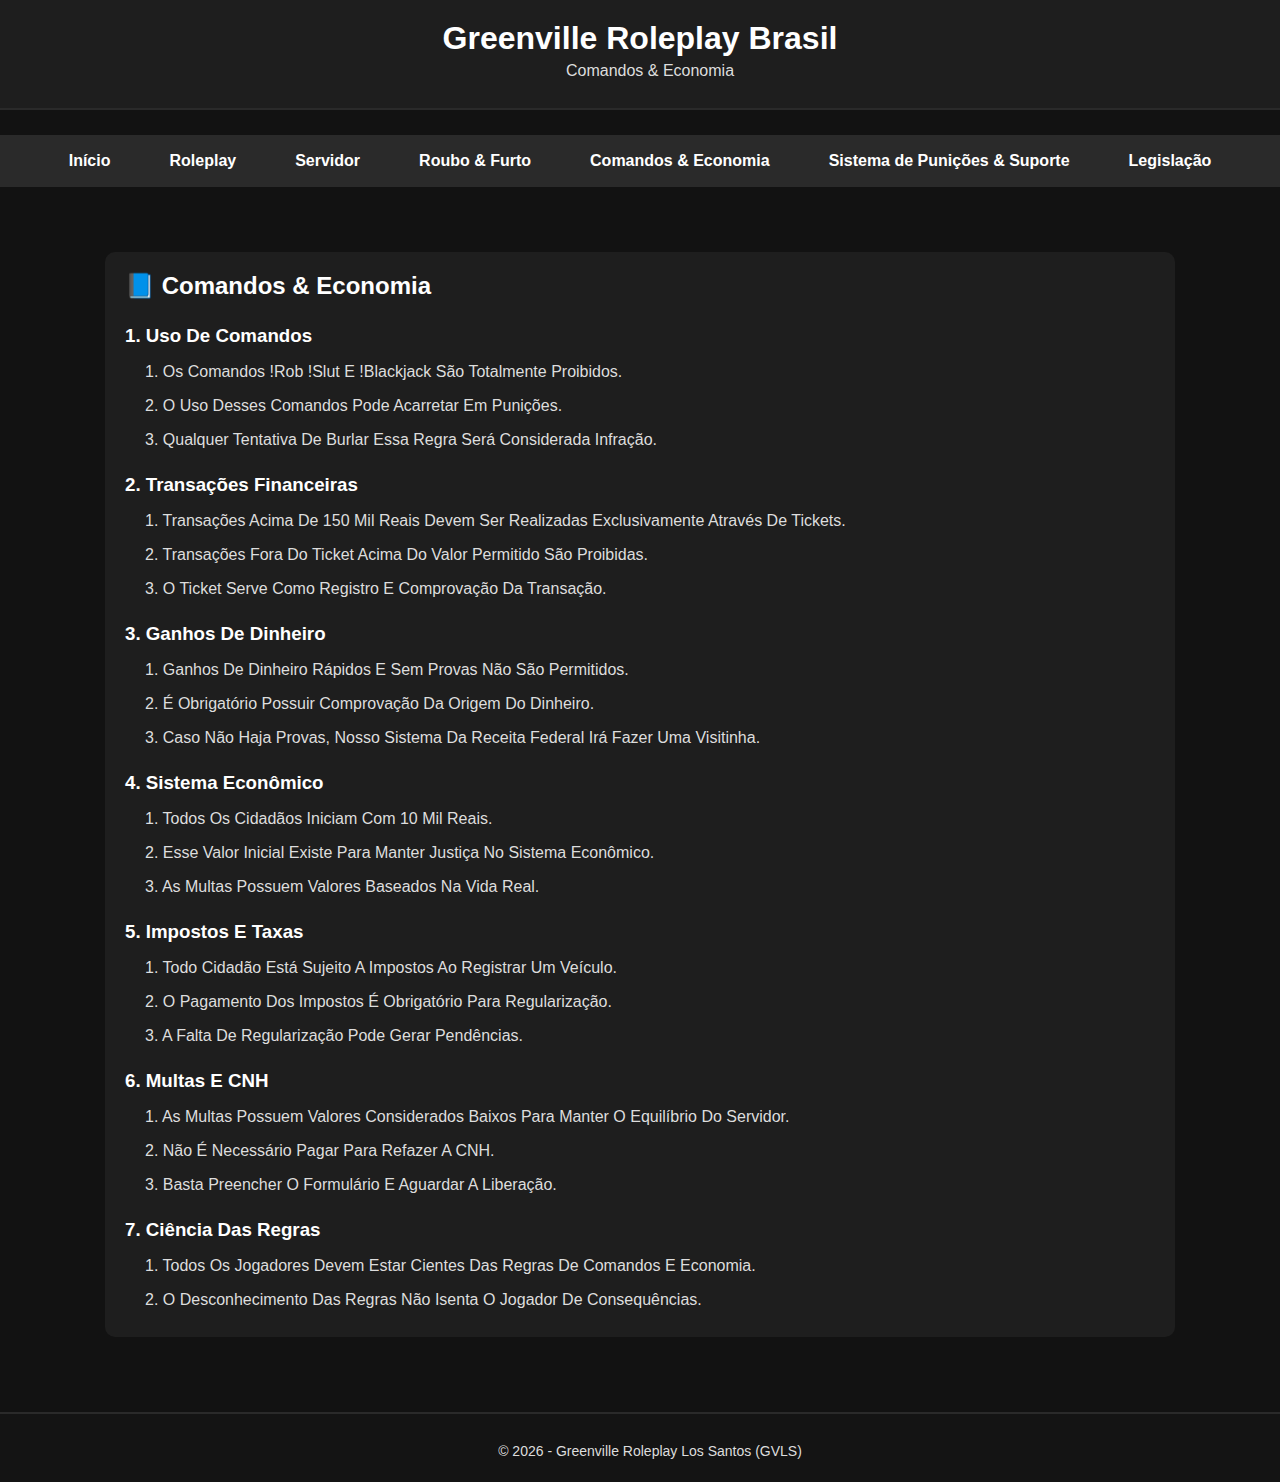
<file: acoes.html>
<!DOCTYPE html>
<html lang="pt-BR">
<head>
    <meta charset="UTF-8">
    <title>GVLS - Comandos & Economia</title>
    <link rel="stylesheet" href="style.css">
    <style>
        /* MENU DE NAVEGAÇÃO */
        nav {
            display: flex;
            gap: 15px;
            justify-content: center;
            margin-bottom: 30px;
        }

        nav a {
            color: #ffffff;
            text-decoration: none;
            font-weight: bold;
            padding: 5px 10px;
            transition: all 0.3s;
        }

        nav a:hover {
            color: #00bfff;
            text-decoration: underline;
        }

        /* CONTEÚDO */
        main {
            max-width: 1100px;
            margin: 30px auto;
            padding: 20px;
        }

        header {
            text-align: center;
            margin-bottom: 25px;
        }

        header h1 {
            font-size: 32px;
            color: #ffffff;
        }

        header p {
            color: #dddddd;
        }

        section h2 {
            margin-bottom: 20px;
            color: #ffffff;
        }

        /* TÍTULOS DAS CATEGORIAS */
        h3 {
            margin-top: 25px;
            margin-bottom: 10px;
            color: #ffffff; /* títulos brancos */
        }

        p {
            margin-left: 20px;
            margin-bottom: 8px;
            color: #dddddd;
        }

        /* RODAPÉ */
        footer {
            text-align: center;
            padding: 15px;
            background-color: #141414;
            color: #888888;
            margin-top: 40px;
        }
    </style>
</head>
<body>

<header>
    <h1>Greenville Roleplay Brasil</h1>
    <p>Comandos & Economia</p>
</header>

<!-- MENU DE NAVEGAÇÃO -->
<nav>
    <a href="index.html">Início</a>
    <a href="roleplay.html">Roleplay</a>
    <a href="discord.html">Servidor</a>
    <a href="transito.html">Roubo & Furto</a>
    <a href="acoes.html">Comandos & Economia</a>
    <a href="furto.html">Sistema de Punições & Suporte</a>
    <a href="brasiltran.html">Legislação</a>
</nav>

<main>
    <section>
        <h2>📘 Comandos & Economia</h2>

        <h3>1. Uso De Comandos</h3>
        <p>1. Os Comandos !Rob !Slut E !Blackjack São Totalmente Proibidos.</p>
        <p>2. O Uso Desses Comandos Pode Acarretar Em Punições.</p>
        <p>3. Qualquer Tentativa De Burlar Essa Regra Será Considerada Infração.</p>

        <h3>2. Transações Financeiras</h3>
        <p>1. Transações Acima De 150 Mil Reais Devem Ser Realizadas Exclusivamente Através De Tickets.</p>
        <p>2. Transações Fora Do Ticket Acima Do Valor Permitido São Proibidas.</p>
        <p>3. O Ticket Serve Como Registro E Comprovação Da Transação.</p>

        <h3>3. Ganhos De Dinheiro</h3>
        <p>1. Ganhos De Dinheiro Rápidos E Sem Provas Não São Permitidos.</p>
        <p>2. É Obrigatório Possuir Comprovação Da Origem Do Dinheiro.</p>
        <p>3. Caso Não Haja Provas, Nosso Sistema Da Receita Federal Irá Fazer Uma Visitinha.</p>

        <h3>4. Sistema Econômico</h3>
        <p>1. Todos Os Cidadãos Iniciam Com 10 Mil Reais.</p>
        <p>2. Esse Valor Inicial Existe Para Manter Justiça No Sistema Econômico.</p>
        <p>3. As Multas Possuem Valores Baseados Na Vida Real.</p>

        <h3>5. Impostos E Taxas</h3>
        <p>1. Todo Cidadão Está Sujeito A Impostos Ao Registrar Um Veículo.</p>
        <p>2. O Pagamento Dos Impostos É Obrigatório Para Regularização.</p>
        <p>3. A Falta De Regularização Pode Gerar Pendências.</p>

        <h3>6. Multas E CNH</h3>
        <p>1. As Multas Possuem Valores Considerados Baixos Para Manter O Equilíbrio Do Servidor.</p>
        <p>2. Não É Necessário Pagar Para Refazer A CNH.</p>
        <p>3. Basta Preencher O Formulário E Aguardar A Liberação.</p>

        <h3>7. Ciência Das Regras</h3>
        <p>1. Todos Os Jogadores Devem Estar Cientes Das Regras De Comandos E Economia.</p>
        <p>2. O Desconhecimento Das Regras Não Isenta O Jogador De Consequências.</p>

    </section>
</main>

<footer>
    <p>© 2026 - Greenville Roleplay Los Santos (GVLS)</p>
</footer>

</body>
</html>
</file>
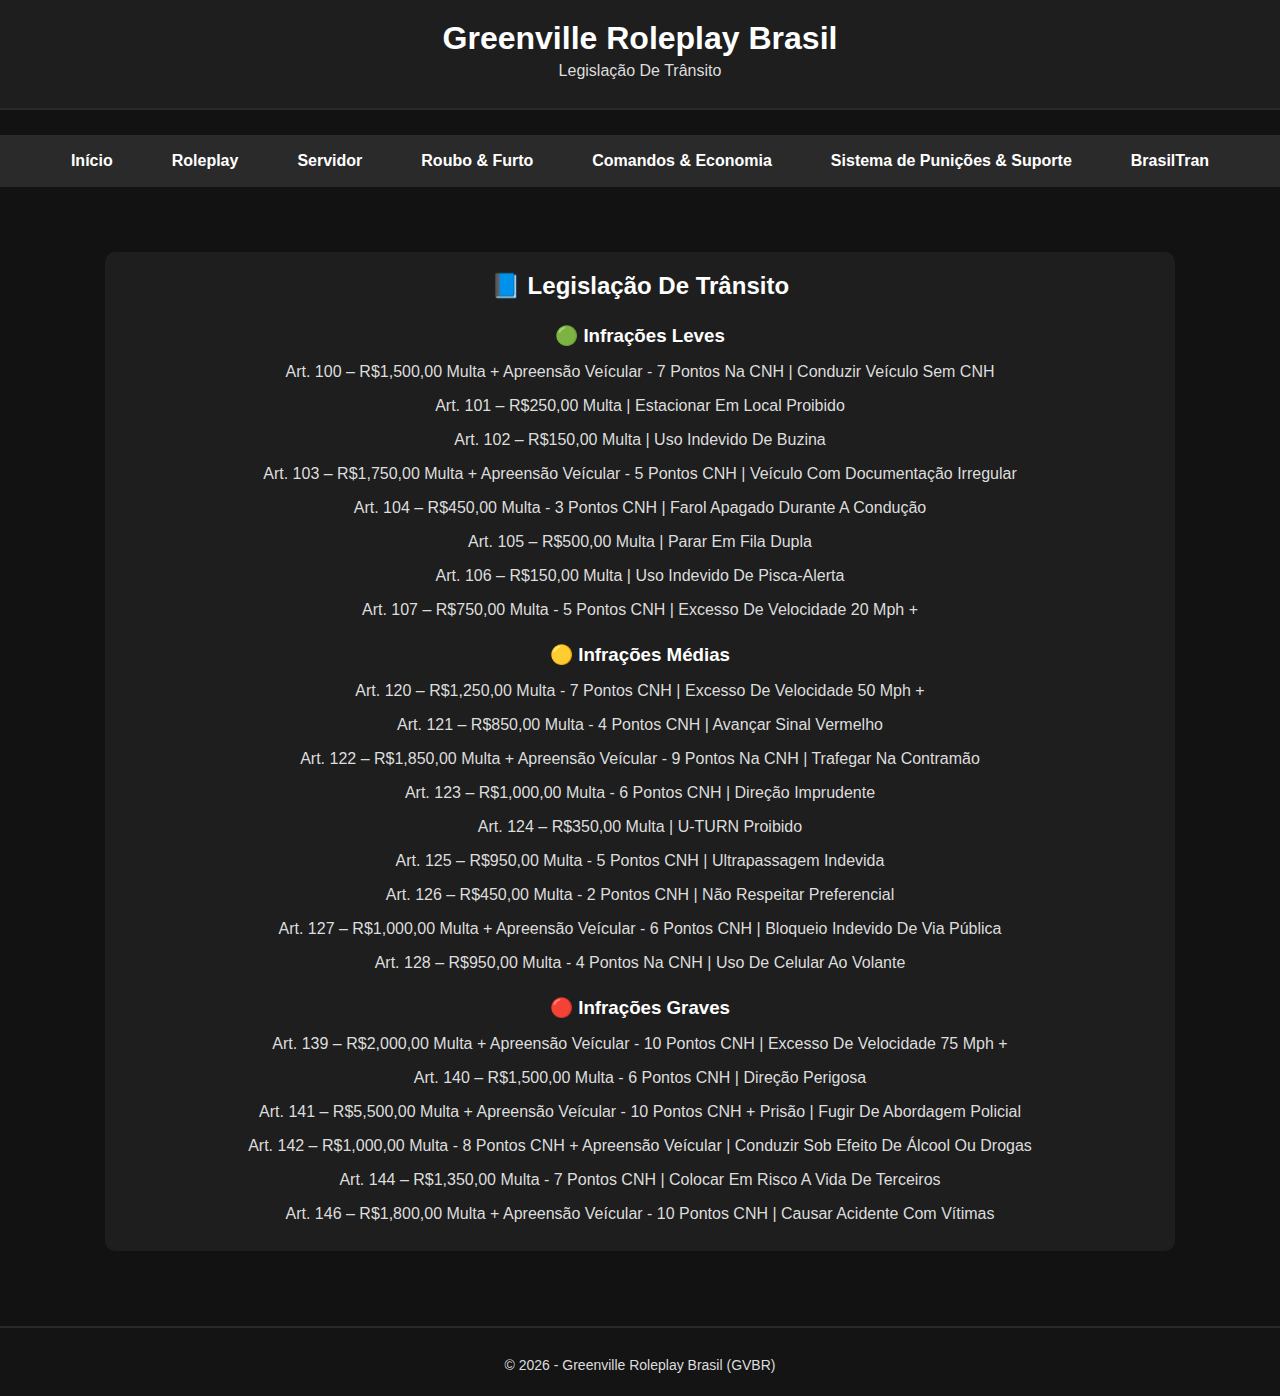
<file: brasiltran.html>
<!DOCTYPE html>
<html lang="pt-BR">
<head>
    <meta charset="UTF-8">
    <title>GVBR - Legislação De Trânsito</title>
    <link rel="stylesheet" href="style.css">
    <style>
        /* MENU DE NAVEGAÇÃO */
        nav {
            display: flex;
            gap: 15px;
            justify-content: center;
            margin-bottom: 30px;
        }

        nav a {
            color: #ffffff;
            text-decoration: none;
            font-weight: bold;
            padding: 5px 10px;
            transition: all 0.3s;
        }

        nav a:hover {
            color: #00bfff;
            text-decoration: underline;
        }

        /* CONTEÚDO */
        main {
            max-width: 1100px;
            margin: 30px auto;
            padding: 20px;
            text-align: center; /* centraliza todo o conteúdo */
        }

        header {
            text-align: center;
            margin-bottom: 25px;
        }

        header h1 {
            font-size: 32px;
            color: #ffffff;
        }

        header p {
            color: #dddddd;
        }

        section h2 {
            margin-bottom: 20px;
            color: #ffffff;
        }

        /* TÍTULOS DAS CATEGORIAS */
        h3 {
            margin-top: 25px;
            margin-bottom: 10px;
            color: #ffffff; /* títulos brancos */
        }

        p {
            margin-bottom: 8px;
            color: #dddddd;
        }

        /* RODAPÉ */
        footer {
            text-align: center;
            padding: 15px;
            background-color: #141414;
            color: #888888;
            margin-top: 40px;
        }
    </style>
</head>
<body>

<header>
    <h1>Greenville Roleplay Brasil</h1>
    <p>Legislação De Trânsito</p>
</header>

<!-- MENU DE NAVEGAÇÃO -->
<nav>
    <a href="index.html">Início</a>
    <a href="roleplay.html">Roleplay</a>
    <a href="discord.html">Servidor</a>
    <a href="transito.html">Roubo & Furto</a>
    <a href="acoes.html">Comandos & Economia</a>
    <a href="furto.html">Sistema de Punições & Suporte</a>
    <a href="brasiltran.html">BrasilTran</a>
</nav>

<main>
    <section>
        <h2>📘 Legislação De Trânsito</h2>

        <h3>🟢 Infrações Leves</h3>
        <p>Art. 100 – R$1,500,00 Multa + Apreensão Veícular - 7 Pontos Na CNH | Conduzir Veículo Sem CNH</p>
        <p>Art. 101 – R$250,00 Multa  | Estacionar Em Local Proibido</p>
        <p>Art. 102 – R$150,00 Multa | Uso Indevido De Buzina</p>
        <p>Art. 103 – R$1,750,00 Multa + Apreensão Veícular - 5 Pontos CNH | Veículo Com Documentação Irregular</p>
        <p>Art. 104 – R$450,00 Multa - 3 Pontos CNH | Farol Apagado Durante A Condução</p>
        <p>Art. 105 – R$500,00 Multa | Parar Em Fila Dupla</p>
        <p>Art. 106 – R$150,00 Multa | Uso Indevido De Pisca-Alerta</p>
        <p>Art. 107 – R$750,00 Multa - 5 Pontos CNH | Excesso De Velocidade 20 Mph +</p>

        <h3>🟡 Infrações Médias</h3>
        <p>Art. 120 – R$1,250,00 Multa - 7 Pontos CNH | Excesso De Velocidade 50 Mph +</p>
        <p>Art. 121 – R$850,00 Multa - 4 Pontos CNH | Avançar Sinal Vermelho</p>
        <p>Art. 122 – R$1,850,00 Multa + Apreensão Veícular - 9 Pontos Na CNH | Trafegar Na Contramão</p>
        <p>Art. 123 – R$1,000,00 Multa - 6 Pontos CNH | Direção Imprudente</p>
        <p>Art. 124 – R$350,00 Multa | U-TURN Proibido</p>
        <p>Art. 125 – R$950,00 Multa - 5 Pontos CNH | Ultrapassagem Indevida</p>
        <p>Art. 126 – R$450,00 Multa - 2 Pontos CNH | Não Respeitar Preferencial</p>
        <p>Art. 127 – R$1,000,00 Multa + Apreensão Veícular - 6 Pontos CNH | Bloqueio Indevido De Via Pública</p>
        <p>Art. 128 – R$950,00 Multa - 4 Pontos Na CNH | Uso De Celular Ao Volante</p>

        <h3>🔴 Infrações Graves</h3>
        <p>Art. 139 – R$2,000,00 Multa + Apreensão Veícular - 10 Pontos CNH | Excesso De Velocidade 75 Mph +</p>
        <p>Art. 140 – R$1,500,00 Multa - 6 Pontos CNH | Direção Perigosa</p>
        <p>Art. 141 – R$5,500,00 Multa + Apreensão Veícular - 10 Pontos CNH + Prisão | Fugir De Abordagem Policial</p>
        <p>Art. 142 – R$1,000,00 Multa - 8 Pontos CNH + Apreensão Veícular | Conduzir Sob Efeito De Álcool Ou Drogas</p>
        <p>Art. 144 – R$1,350,00 Multa - 7 Pontos CNH | Colocar Em Risco A Vida De Terceiros</p>
        <p>Art. 146 – R$1,800,00 Multa + Apreensão Veícular - 10 Pontos CNH | Causar Acidente Com Vítimas</p>

    </section>
</main>

<footer>
    <p>© 2026 - Greenville Roleplay Brasil (GVBR)</p>
</footer>

</body>
</html>
</file>
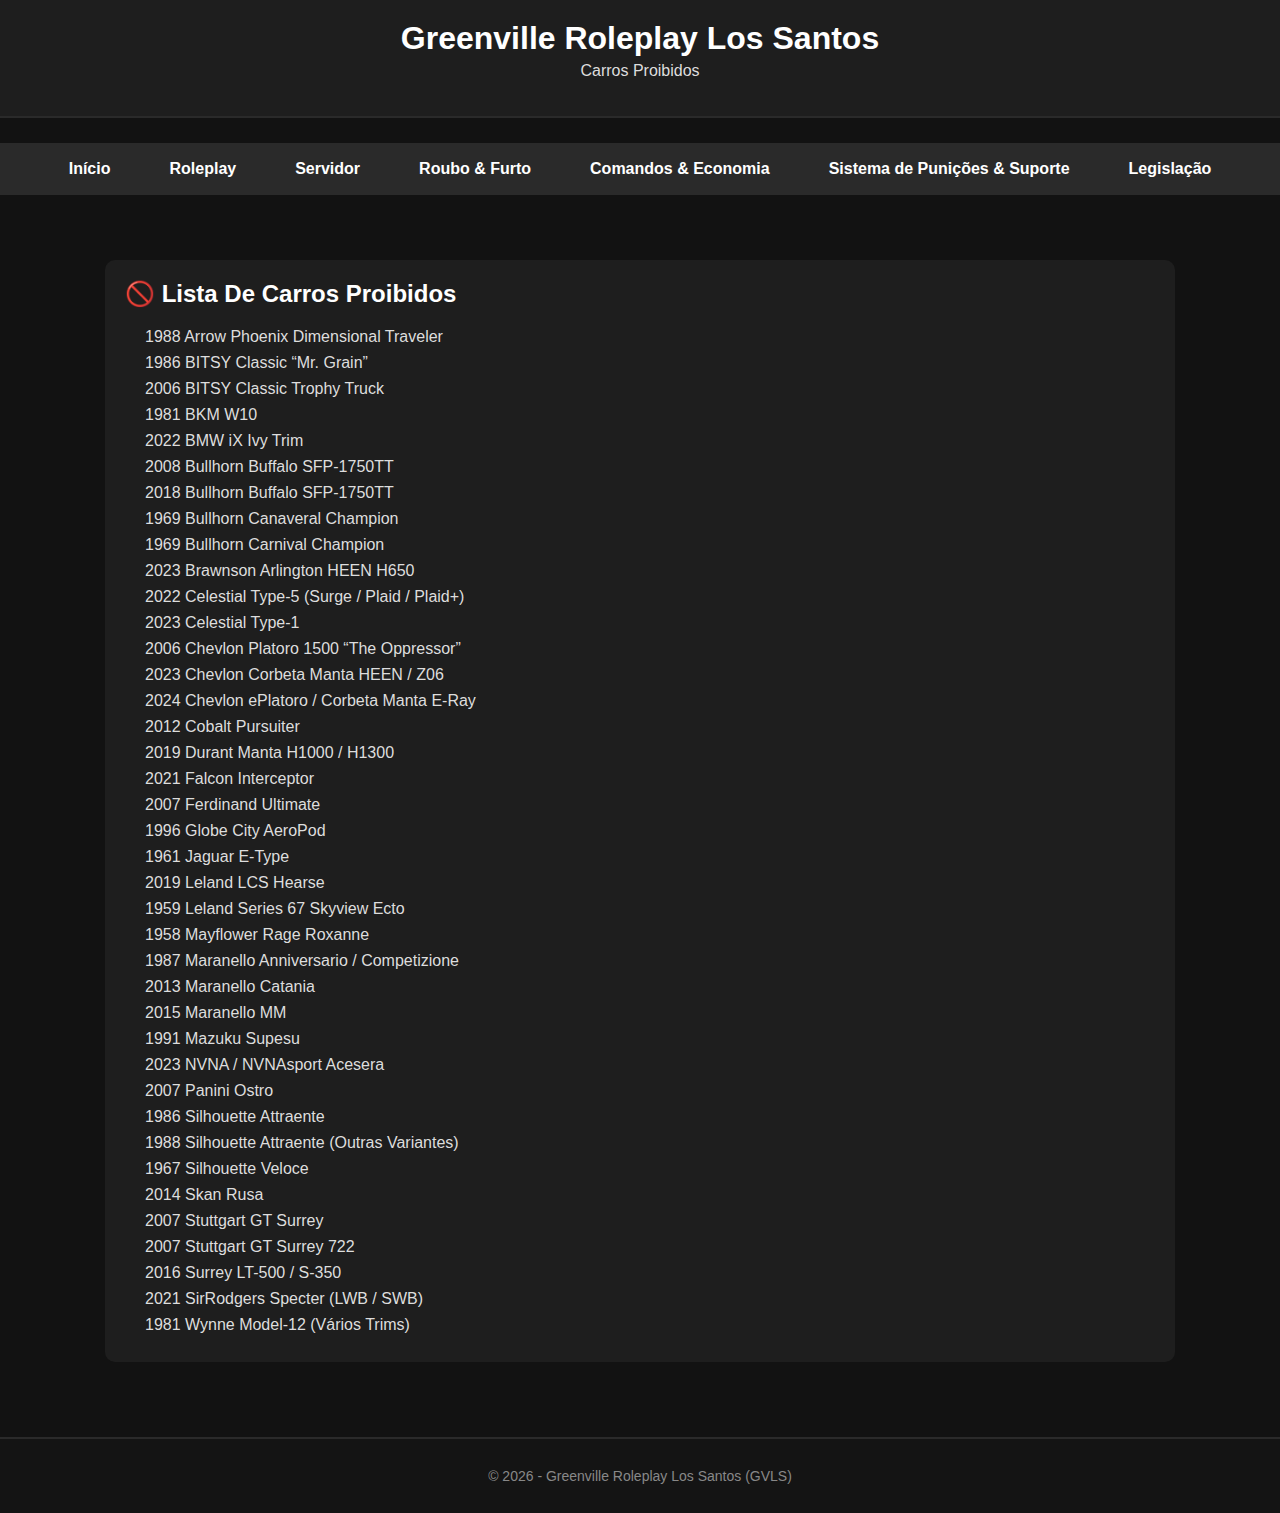
<file: carrosproibidos.html>
<!DOCTYPE html>
<html lang="pt-BR">
<head>
    <meta charset="UTF-8">
    <title>GVLS - Carros Proibidos</title>
    <link rel="stylesheet" href="style.css">
    <style>
        /* MENU DE NAVEGAÇÃO */
        nav {
            display: flex;
            gap: 15px;
            justify-content: center;
            margin-bottom: 30px;
        }

        nav a {
            color: #ffffff;
            text-decoration: none;
            font-weight: bold;
            padding: 5px 10px;
            transition: all 0.3s;
        }

        nav a:hover {
            color: #00bfff;
            text-decoration: underline;
        }

        /* CONTEÚDO */
        main {
            max-width: 1100px;
            margin: 30px auto;
            padding: 20px;
        }

        header {
            text-align: center;
            margin-bottom: 25px;
        }

        header h1 {
            font-size: 32px;
            color: #ffffff;
        }

        header p {
            color: #dddddd;
        }

        section h2 {
            margin-bottom: 20px;
            color: #ffffff;
        }

        /* LISTA DE CARROS */
        .carro {
            margin-left: 20px;
            margin-bottom: 8px;
            color: #dddddd;
        }

        /* RODAPÉ */
        footer {
            text-align: center;
            padding: 15px;
            background-color: #141414;
            color: #888888;
            margin-top: 40px;
        }
    </style>
</head>
<body>

<header>
    <h1>Greenville Roleplay Los Santos</h1>
    <p>Carros Proibidos</p>
</header>

<!-- MENU DE NAVEGAÇÃO -->
<nav>
    <a href="index.html">Início</a>
    <a href="roleplay.html">Roleplay</a>
    <a href="discord.html">Servidor</a>
    <a href="transito.html">Roubo & Furto</a>
    <a href="acoes.html">Comandos & Economia</a>
    <a href="furto.html">Sistema de Punições & Suporte</a>
    <a href="brasiltran.html">Legislação</a>
</nav>

<main>
    <section>
        <h2>🚫 Lista De Carros Proibidos</h2>

        <div class="carro">1988 Arrow Phoenix Dimensional Traveler</div>
        <div class="carro">1986 BITSY Classic “Mr. Grain”</div>
        <div class="carro">2006 BITSY Classic Trophy Truck</div>
        <div class="carro">1981 BKM W10</div>
        <div class="carro">2022 BMW iX Ivy Trim</div>
        <div class="carro">2008 Bullhorn Buffalo SFP-1750TT</div>
        <div class="carro">2018 Bullhorn Buffalo SFP-1750TT</div>
        <div class="carro">1969 Bullhorn Canaveral Champion</div>
        <div class="carro">1969 Bullhorn Carnival Champion</div>
        <div class="carro">2023 Brawnson Arlington HEEN H650</div>
        <div class="carro">2022 Celestial Type-5 (Surge / Plaid / Plaid+)</div>
        <div class="carro">2023 Celestial Type-1</div>
        <div class="carro">2006 Chevlon Platoro 1500 “The Oppressor”</div>
        <div class="carro">2023 Chevlon Corbeta Manta HEEN / Z06</div>
        <div class="carro">2024 Chevlon ePlatoro / Corbeta Manta E-Ray</div>
        <div class="carro">2012 Cobalt Pursuiter</div>
        <div class="carro">2019 Durant Manta H1000 / H1300</div>
        <div class="carro">2021 Falcon Interceptor</div>
        <div class="carro">2007 Ferdinand Ultimate</div>
        <div class="carro">1996 Globe City AeroPod</div>
        <div class="carro">1961 Jaguar E-Type</div>
        <div class="carro">2019 Leland LCS Hearse</div>
        <div class="carro">1959 Leland Series 67 Skyview Ecto</div>
        <div class="carro">1958 Mayflower Rage Roxanne</div>
        <div class="carro">1987 Maranello Anniversario / Competizione</div>
        <div class="carro">2013 Maranello Catania</div>
        <div class="carro">2015 Maranello MM</div>
        <div class="carro">1991 Mazuku Supesu</div>
        <div class="carro">2023 NVNA / NVNAsport Acesera</div>
        <div class="carro">2007 Panini Ostro</div>
        <div class="carro">1986 Silhouette Attraente</div>
        <div class="carro">1988 Silhouette Attraente (Outras Variantes)</div>
        <div class="carro">1967 Silhouette Veloce</div>
        <div class="carro">2014 Skan Rusa</div>
        <div class="carro">2007 Stuttgart GT Surrey</div>
        <div class="carro">2007 Stuttgart GT Surrey 722</div>
        <div class="carro">2016 Surrey LT-500 / S-350</div>
        <div class="carro">2021 SirRodgers Specter (LWB / SWB)</div>
        <div class="carro">1981 Wynne Model-12 (Vários Trims)</div>

    </section>
</main>

<footer>
    <p>© 2026 - Greenville Roleplay Los Santos (GVLS)</p>
</footer>

</body>
</html>
</file>
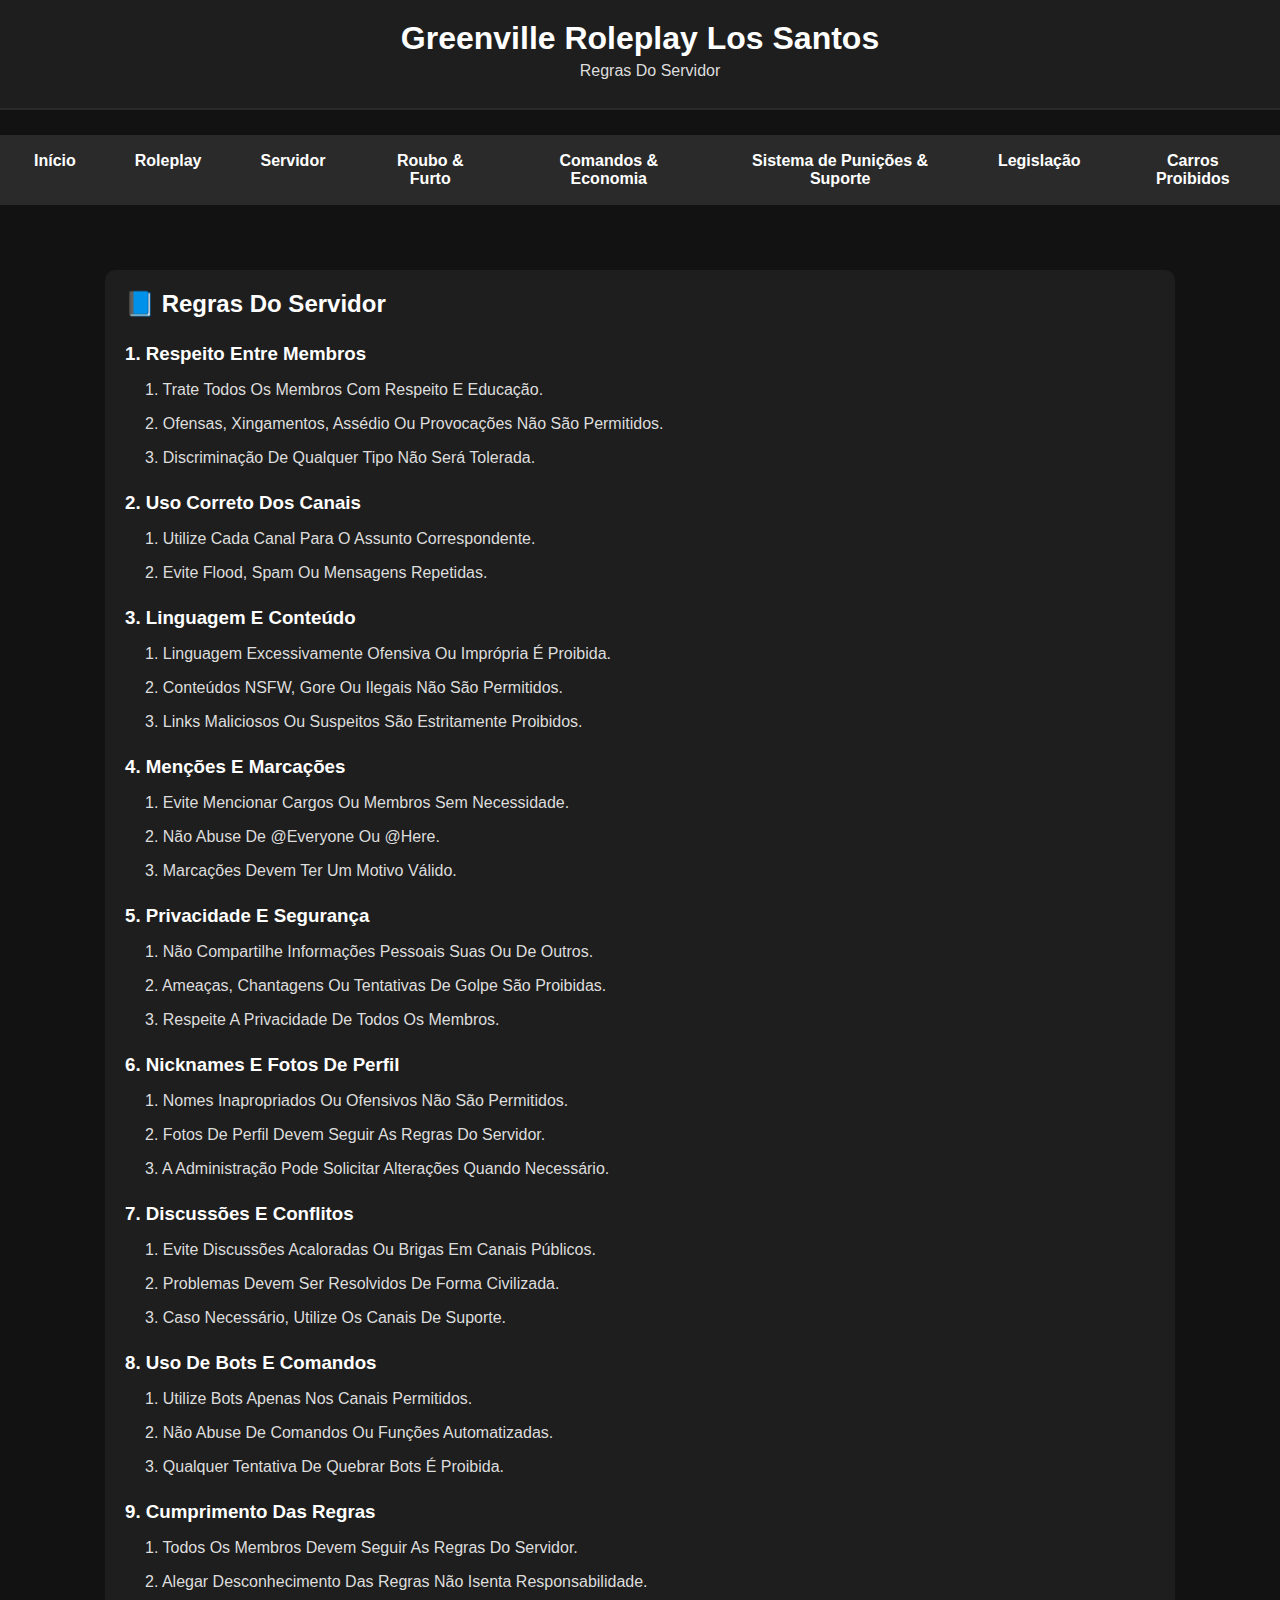
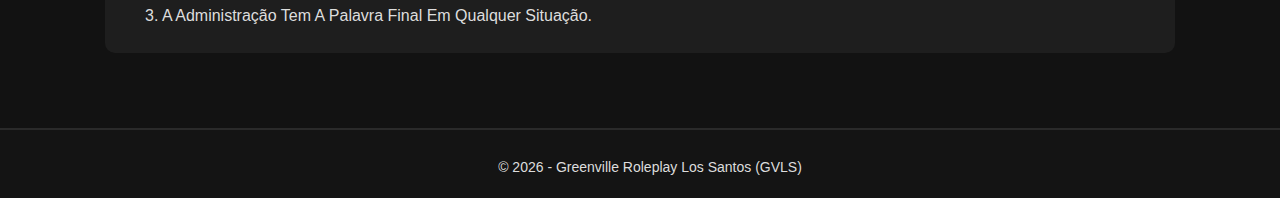
<file: discord.html>
<!DOCTYPE html>
<html lang="pt-BR">
<head>
    <meta charset="UTF-8">
    <title>GVLS - Regras Do Servidor</title>
    <link rel="stylesheet" href="style.css">
    <style>
        /* MENU DE NAVEGAÇÃO */
        nav {
            display: flex;
            gap: 15px;
            justify-content: center;
            margin-bottom: 30px;
        }

        nav a {
            color: #ffffff;
            text-decoration: none;
            font-weight: bold;
            padding: 5px 10px;
            transition: all 0.3s;
        }

        nav a:hover {
            color: #00bfff;
            text-decoration: underline;
        }

        /* CONTEÚDO */
        main {
            max-width: 1100px;
            margin: 30px auto;
            padding: 20px;
        }

        header {
            text-align: center;
            margin-bottom: 25px;
        }

        header h1 {
            font-size: 32px;
            color: #ffffff;
        }

        header p {
            color: #dddddd;
        }

        section h2 {
            margin-bottom: 20px;
            color: #ffffff;
        }

        /* TÍTULOS DAS CATEGORIAS */
        h3 {
            margin-top: 25px;
            margin-bottom: 10px;
            color: #ffffff; /* títulos brancos */
        }

        p {
            margin-left: 20px;
            margin-bottom: 8px;
            color: #dddddd;
        }

        /* RODAPÉ */
        footer {
            text-align: center;
            padding: 15px;
            background-color: #141414;
            color: #888888;
            margin-top: 40px;
        }
    </style>
</head>
<body>

<header>
    <h1>Greenville Roleplay Los Santos</h1>
    <p>Regras Do Servidor</p>
</header>

<!-- MENU DE NAVEGAÇÃO -->
<nav>
    <a href="index.html">Início</a>
    <a href="roleplay.html">Roleplay</a>
    <a href="discord.html">Servidor</a>
    <a href="transito.html">Roubo & Furto</a>
    <a href="acoes.html">Comandos & Economia</a>
    <a href="furto.html">Sistema de Punições & Suporte</a>
    <a href="brasiltran.html">Legislação</a>
    <a href="carrosproibidos.html">Carros Proibidos</a>
</nav>

<main>
    <section>
        <h2>📘 Regras Do Servidor</h2>

        <h3>1. Respeito Entre Membros</h3>
        <p>1. Trate Todos Os Membros Com Respeito E Educação.</p>
        <p>2. Ofensas, Xingamentos, Assédio Ou Provocações Não São Permitidos.</p>
        <p>3. Discriminação De Qualquer Tipo Não Será Tolerada.</p>

        <h3>2. Uso Correto Dos Canais</h3>
        <p>1. Utilize Cada Canal Para O Assunto Correspondente.</p>
        <p>2. Evite Flood, Spam Ou Mensagens Repetidas.</p>

        <h3>3. Linguagem E Conteúdo</h3>
        <p>1. Linguagem Excessivamente Ofensiva Ou Imprópria É Proibida.</p>
        <p>2. Conteúdos NSFW, Gore Ou Ilegais Não São Permitidos.</p>
        <p>3. Links Maliciosos Ou Suspeitos São Estritamente Proibidos.</p>

        <h3>4. Menções E Marcações</h3>
        <p>1. Evite Mencionar Cargos Ou Membros Sem Necessidade.</p>
        <p>2. Não Abuse De @Everyone Ou @Here.</p>
        <p>3. Marcações Devem Ter Um Motivo Válido.</p>

        <h3>5. Privacidade E Segurança</h3>
        <p>1. Não Compartilhe Informações Pessoais Suas Ou De Outros.</p>
        <p>2. Ameaças, Chantagens Ou Tentativas De Golpe São Proibidas.</p>
        <p>3. Respeite A Privacidade De Todos Os Membros.</p>

        <h3>6. Nicknames E Fotos De Perfil</h3>
        <p>1. Nomes Inapropriados Ou Ofensivos Não São Permitidos.</p>
        <p>2. Fotos De Perfil Devem Seguir As Regras Do Servidor.</p>
        <p>3. A Administração Pode Solicitar Alterações Quando Necessário.</p>

        <h3>7. Discussões E Conflitos</h3>
        <p>1. Evite Discussões Acaloradas Ou Brigas Em Canais Públicos.</p>
        <p>2. Problemas Devem Ser Resolvidos De Forma Civilizada.</p>
        <p>3. Caso Necessário, Utilize Os Canais De Suporte.</p>

        <h3>8. Uso De Bots E Comandos</h3>
        <p>1. Utilize Bots Apenas Nos Canais Permitidos.</p>
        <p>2. Não Abuse De Comandos Ou Funções Automatizadas.</p>
        <p>3. Qualquer Tentativa De Quebrar Bots É Proibida.</p>

        <h3>9. Cumprimento Das Regras</h3>
        <p>1. Todos Os Membros Devem Seguir As Regras Do Servidor.</p>
        <p>2. Alegar Desconhecimento Das Regras Não Isenta Responsabilidade.</p>
        <p>3. A Administração Tem A Palavra Final Em Qualquer Situação.</p>

    </section>
</main>

<footer>
    <p>© 2026 - Greenville Roleplay Los Santos (GVLS)</p>
</footer>

</body>
</html>
</file>
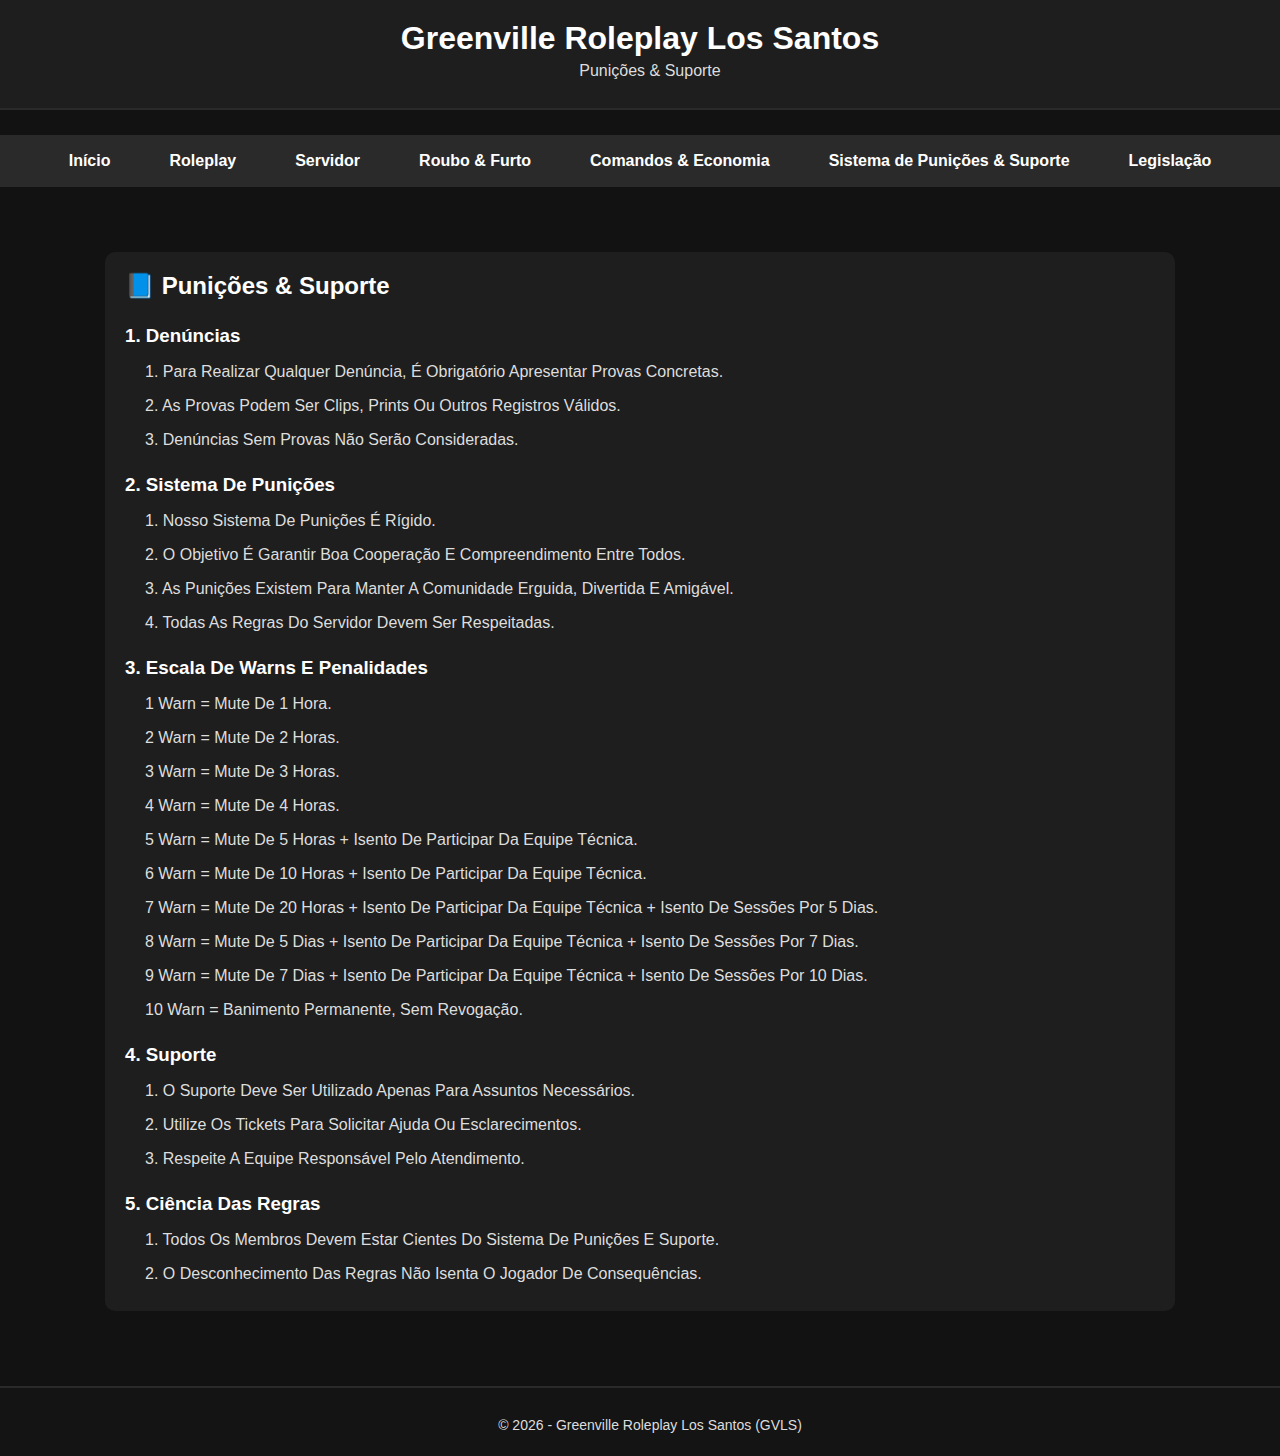
<file: furto.html>
<!DOCTYPE html>
<html lang="pt-BR">
<head>
    <meta charset="UTF-8">
    <title>GVLS - Punições & Suporte</title>
    <link rel="stylesheet" href="style.css">
    <style>
        /* MENU DE NAVEGAÇÃO */
        nav {
            display: flex;
            gap: 15px;
            justify-content: center;
            margin-bottom: 30px;
        }

        nav a {
            color: #ffffff;
            text-decoration: none;
            font-weight: bold;
            padding: 5px 10px;
            transition: all 0.3s;
        }

        nav a:hover {
            color: #00bfff;
            text-decoration: underline;
        }

        /* CONTEÚDO */
        main {
            max-width: 1100px;
            margin: 30px auto;
            padding: 20px;
        }

        header {
            text-align: center;
            margin-bottom: 25px;
        }

        header h1 {
            font-size: 32px;
            color: #ffffff;
        }

        header p {
            color: #dddddd;
        }

        section h2 {
            margin-bottom: 20px;
            color: #ffffff;
        }

        /* TÍTULOS DAS CATEGORIAS */
        h3 {
            margin-top: 25px;
            margin-bottom: 10px;
            color: #ffffff; /* títulos brancos */
        }

        p {
            margin-left: 20px;
            margin-bottom: 8px;
            color: #dddddd;
        }

        /* RODAPÉ */
        footer {
            text-align: center;
            padding: 15px;
            background-color: #141414;
            color: #888888;
            margin-top: 40px;
        }
    </style>
</head>
<body>

<header>
    <h1>Greenville Roleplay Los Santos</h1>
    <p>Punições & Suporte</p>
</header>

<!-- MENU DE NAVEGAÇÃO -->
<nav>
    <a href="index.html">Início</a>
    <a href="roleplay.html">Roleplay</a>
    <a href="discord.html">Servidor</a>
    <a href="transito.html">Roubo & Furto</a>
    <a href="acoes.html">Comandos & Economia</a>
    <a href="furto.html">Sistema de Punições & Suporte</a>
    <a href="brasiltran.html">Legislação</a>
    </nav>

<main>
    <section>
        <h2>📘 Punições & Suporte</h2>

        <h3>1. Denúncias</h3>
        <p>1. Para Realizar Qualquer Denúncia, É Obrigatório Apresentar Provas Concretas.</p>
        <p>2. As Provas Podem Ser Clips, Prints Ou Outros Registros Válidos.</p>
        <p>3. Denúncias Sem Provas Não Serão Consideradas.</p>

        <h3>2. Sistema De Punições</h3>
        <p>1. Nosso Sistema De Punições É Rígido.</p>
        <p>2. O Objetivo É Garantir Boa Cooperação E Compreendimento Entre Todos.</p>
        <p>3. As Punições Existem Para Manter A Comunidade Erguida, Divertida E Amigável.</p>
        <p>4. Todas As Regras Do Servidor Devem Ser Respeitadas.</p>

        <h3>3. Escala De Warns E Penalidades</h3>
        <p>1 Warn = Mute De 1 Hora.</p>
        <p>2 Warn = Mute De 2 Horas.</p>
        <p>3 Warn = Mute De 3 Horas.</p>
        <p>4 Warn = Mute De 4 Horas.</p>
        <p>5 Warn = Mute De 5 Horas + Isento De Participar Da Equipe Técnica.</p>
        <p>6 Warn = Mute De 10 Horas + Isento De Participar Da Equipe Técnica.</p>
        <p>7 Warn = Mute De 20 Horas + Isento De Participar Da Equipe Técnica + Isento De Sessões Por 5 Dias.</p>
        <p>8 Warn = Mute De 5 Dias + Isento De Participar Da Equipe Técnica + Isento De Sessões Por 7 Dias.</p>
        <p>9 Warn = Mute De 7 Dias + Isento De Participar Da Equipe Técnica + Isento De Sessões Por 10 Dias.</p>
        <p>10 Warn = Banimento Permanente, Sem Revogação.</p>

        <h3>4. Suporte</h3>
        <p>1. O Suporte Deve Ser Utilizado Apenas Para Assuntos Necessários.</p>
        <p>2. Utilize Os Tickets Para Solicitar Ajuda Ou Esclarecimentos.</p>
        <p>3. Respeite A Equipe Responsável Pelo Atendimento.</p>

        <h3>5. Ciência Das Regras</h3>
        <p>1. Todos Os Membros Devem Estar Cientes Do Sistema De Punições E Suporte.</p>
        <p>2. O Desconhecimento Das Regras Não Isenta O Jogador De Consequências.</p>

    </section>
</main>

<footer>
    <p>© 2026 - Greenville Roleplay Los Santos (GVLS)</p>
</footer>

</body>
</html>
</file>
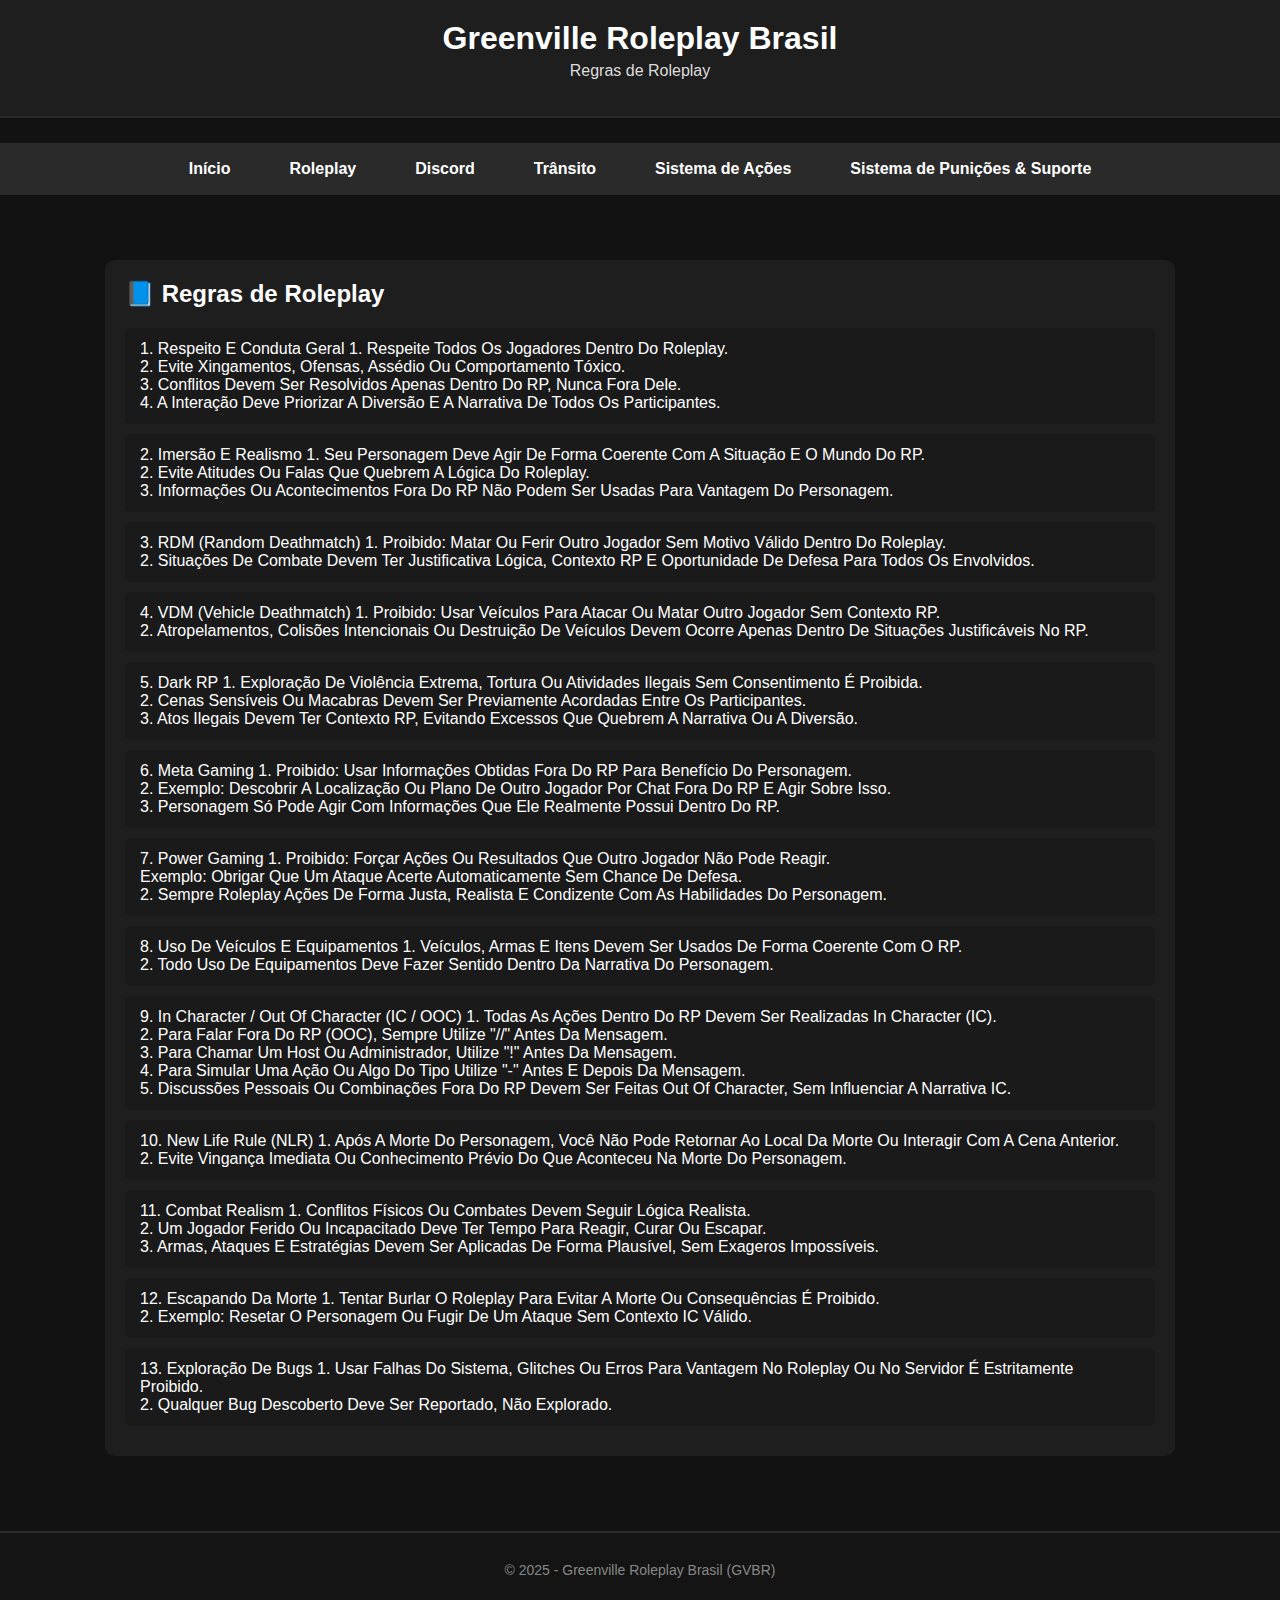
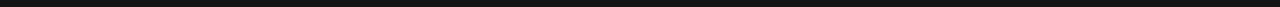
<file: roleplay.html>
<!DOCTYPE html>
<html lang="pt-BR">
<head>
    <meta charset="UTF-8">
    <title>GVBR - Regras Do Roleplay</title>
    <link rel="stylesheet" href="style.css">
    <style>
        /* MENU DE NAVEGAÇÃO */
        nav {
            display: flex;
            gap: 15px;
            justify-content: center;
            margin-bottom: 30px;
        }

        nav a {
            color: #ffffff;
            text-decoration: none;
            font-weight: bold;
            padding: 5px 10px;
            transition: all 0.3s;
        }

        nav a:hover {
            color: #00bfff;
            text-decoration: underline;
        }

        /* LINKS DAS REGRAS COM HOVER */
        .categoria-link {
            display: block;
            background-color: #1a1a1a;
            color: #ffffff;
            padding: 12px 15px;
            margin-bottom: 10px;
            border-radius: 6px;
            text-decoration: none;
            transition: all 0.3s;
        }

        .categoria-link:hover {
            background-color: #333333;
            color: #00bfff;
            text-decoration: underline;
            cursor: pointer;
        }

        /* CONTEÚDO */
        main {
            max-width: 1100px;
            margin: 30px auto;
            padding: 20px;
        }

        header {
            text-align: center;
            margin-bottom: 25px;
        }

        header h1 {
            font-size: 32px;
            color: #ffffff;
        }

        header p {
            color: #dddddd;
        }

        section h2 {
            margin-bottom: 20px;
            color: #ffffff;
        }

        /* RODAPÉ */
        footer {
            text-align: center;
            padding: 15px;
            background-color: #141414;
            color: #888888;
            margin-top: 40px;
        }
    </style>
</head>
<body>

<header>
    <h1>Greenville Roleplay Brasil</h1>
    <p>Regras de Roleplay</p>
</header>

<!-- MENU DE NAVEGAÇÃO -->
<nav>
    <a href="index.html">Início</a>
    <a href="roleplay.html">Roleplay</a>
    <a href="discord.html">Discord</a>
    <a href="transito.html">Trânsito</a>
    <a href="acoes.html">Sistema de Ações</a>
    <a href="furto.html">Sistema de Punições & Suporte</a>
</nav>

<main>
    <section>
        <h2>📘 Regras de Roleplay</h2>

        <a href="#" class="categoria-link">1. Respeito E Conduta Geral
            <span>1. Respeite Todos Os Jogadores Dentro Do Roleplay.<br>
                  2. Evite Xingamentos, Ofensas, Assédio Ou Comportamento Tóxico.<br>
                  3. Conflitos Devem Ser Resolvidos Apenas Dentro Do RP, Nunca Fora Dele.<br>
                  4. A Interação Deve Priorizar A Diversão E A Narrativa De Todos Os Participantes.</span>
        </a>

        <a href="#" class="categoria-link">2. Imersão E Realismo
            <span>1. Seu Personagem Deve Agir De Forma Coerente Com A Situação E O Mundo Do RP.<br>
                  2. Evite Atitudes Ou Falas Que Quebrem A Lógica Do Roleplay.<br>
                  3. Informações Ou Acontecimentos Fora Do RP Não Podem Ser Usadas Para Vantagem Do Personagem.</span>
        </a>

        <a href="#" class="categoria-link">3. RDM (Random Deathmatch)
            <span>1. Proibido: Matar Ou Ferir Outro Jogador Sem Motivo Válido Dentro Do Roleplay.<br>
                  2. Situações De Combate Devem Ter Justificativa Lógica, Contexto RP E Oportunidade De Defesa Para Todos Os Envolvidos.</span>
        </a>

        <a href="#" class="categoria-link">4. VDM (Vehicle Deathmatch)
            <span>1. Proibido: Usar Veículos Para Atacar Ou Matar Outro Jogador Sem Contexto RP.<br>
                  2. Atropelamentos, Colisões Intencionais Ou Destruição De Veículos Devem Ocorre Apenas Dentro De Situações Justificáveis No RP.</span>
        </a>

        <a href="#" class="categoria-link">5. Dark RP
            <span>1. Exploração De Violência Extrema, Tortura Ou Atividades Ilegais Sem Consentimento É Proibida.<br>
                  2. Cenas Sensíveis Ou Macabras Devem Ser Previamente Acordadas Entre Os Participantes.<br>
                  3. Atos Ilegais Devem Ter Contexto RP, Evitando Excessos Que Quebrem A Narrativa Ou A Diversão.</span>
        </a>

        <a href="#" class="categoria-link">6. Meta Gaming
            <span>1. Proibido: Usar Informações Obtidas Fora Do RP Para Benefício Do Personagem.<br>
                  2. Exemplo: Descobrir A Localização Ou Plano De Outro Jogador Por Chat Fora Do RP E Agir Sobre Isso.<br>
                  3. Personagem Só Pode Agir Com Informações Que Ele Realmente Possui Dentro Do RP.</span>
        </a>

        <a href="#" class="categoria-link">7. Power Gaming
            <span>1. Proibido: Forçar Ações Ou Resultados Que Outro Jogador Não Pode Reagir.<br>
                  Exemplo: Obrigar Que Um Ataque Acerte Automaticamente Sem Chance De Defesa.<br>
                  2. Sempre Roleplay Ações De Forma Justa, Realista E Condizente Com As Habilidades Do Personagem.</span>
        </a>

        <a href="#" class="categoria-link">8. Uso De Veículos E Equipamentos
            <span>1. Veículos, Armas E Itens Devem Ser Usados De Forma Coerente Com O RP.<br>
                  2. Todo Uso De Equipamentos Deve Fazer Sentido Dentro Da Narrativa Do Personagem.</span>
        </a>

        <a href="#" class="categoria-link">9. In Character / Out Of Character (IC / OOC)
            <span>1. Todas As Ações Dentro Do RP Devem Ser Realizadas In Character (IC).<br>
                  2. Para Falar Fora Do RP (OOC), Sempre Utilize "//" Antes Da Mensagem.<br>
                  3. Para Chamar Um Host Ou Administrador, Utilize "!" Antes Da Mensagem.<br>
                  4. Para Simular Uma Ação Ou Algo Do Tipo Utilize "-" Antes E Depois Da Mensagem.<br>
                  5. Discussões Pessoais Ou Combinações Fora Do RP Devem Ser Feitas Out Of Character, Sem Influenciar A Narrativa IC.</span>
        </a>

        <a href="#" class="categoria-link">10. New Life Rule (NLR)
            <span>1. Após A Morte Do Personagem, Você Não Pode Retornar Ao Local Da Morte Ou Interagir Com A Cena Anterior.<br>
                  2. Evite Vingança Imediata Ou Conhecimento Prévio Do Que Aconteceu Na Morte Do Personagem.</span>
        </a>

        <a href="#" class="categoria-link">11. Combat Realism
            <span>1. Conflitos Físicos Ou Combates Devem Seguir Lógica Realista.<br>
                  2. Um Jogador Ferido Ou Incapacitado Deve Ter Tempo Para Reagir, Curar Ou Escapar.<br>
                  3. Armas, Ataques E Estratégias Devem Ser Aplicadas De Forma Plausível, Sem Exageros Impossíveis.</span>
        </a>

        <a href="#" class="categoria-link">12. Escapando Da Morte
            <span>1. Tentar Burlar O Roleplay Para Evitar A Morte Ou Consequências É Proibido.<br>
                  2. Exemplo: Resetar O Personagem Ou Fugir De Um Ataque Sem Contexto IC Válido.</span>
        </a>

        <a href="#" class="categoria-link">13. Exploração De Bugs
            <span>1. Usar Falhas Do Sistema, Glitches Ou Erros Para Vantagem No Roleplay Ou No Servidor É Estritamente Proibido.<br>
                  2. Qualquer Bug Descoberto Deve Ser Reportado, Não Explorado.</span>
        </a>

    </section>
</main>

<footer>
    <p>© 2025 - Greenville Roleplay Brasil (GVBR)</p>
</footer>

</body>
</html>
</file>
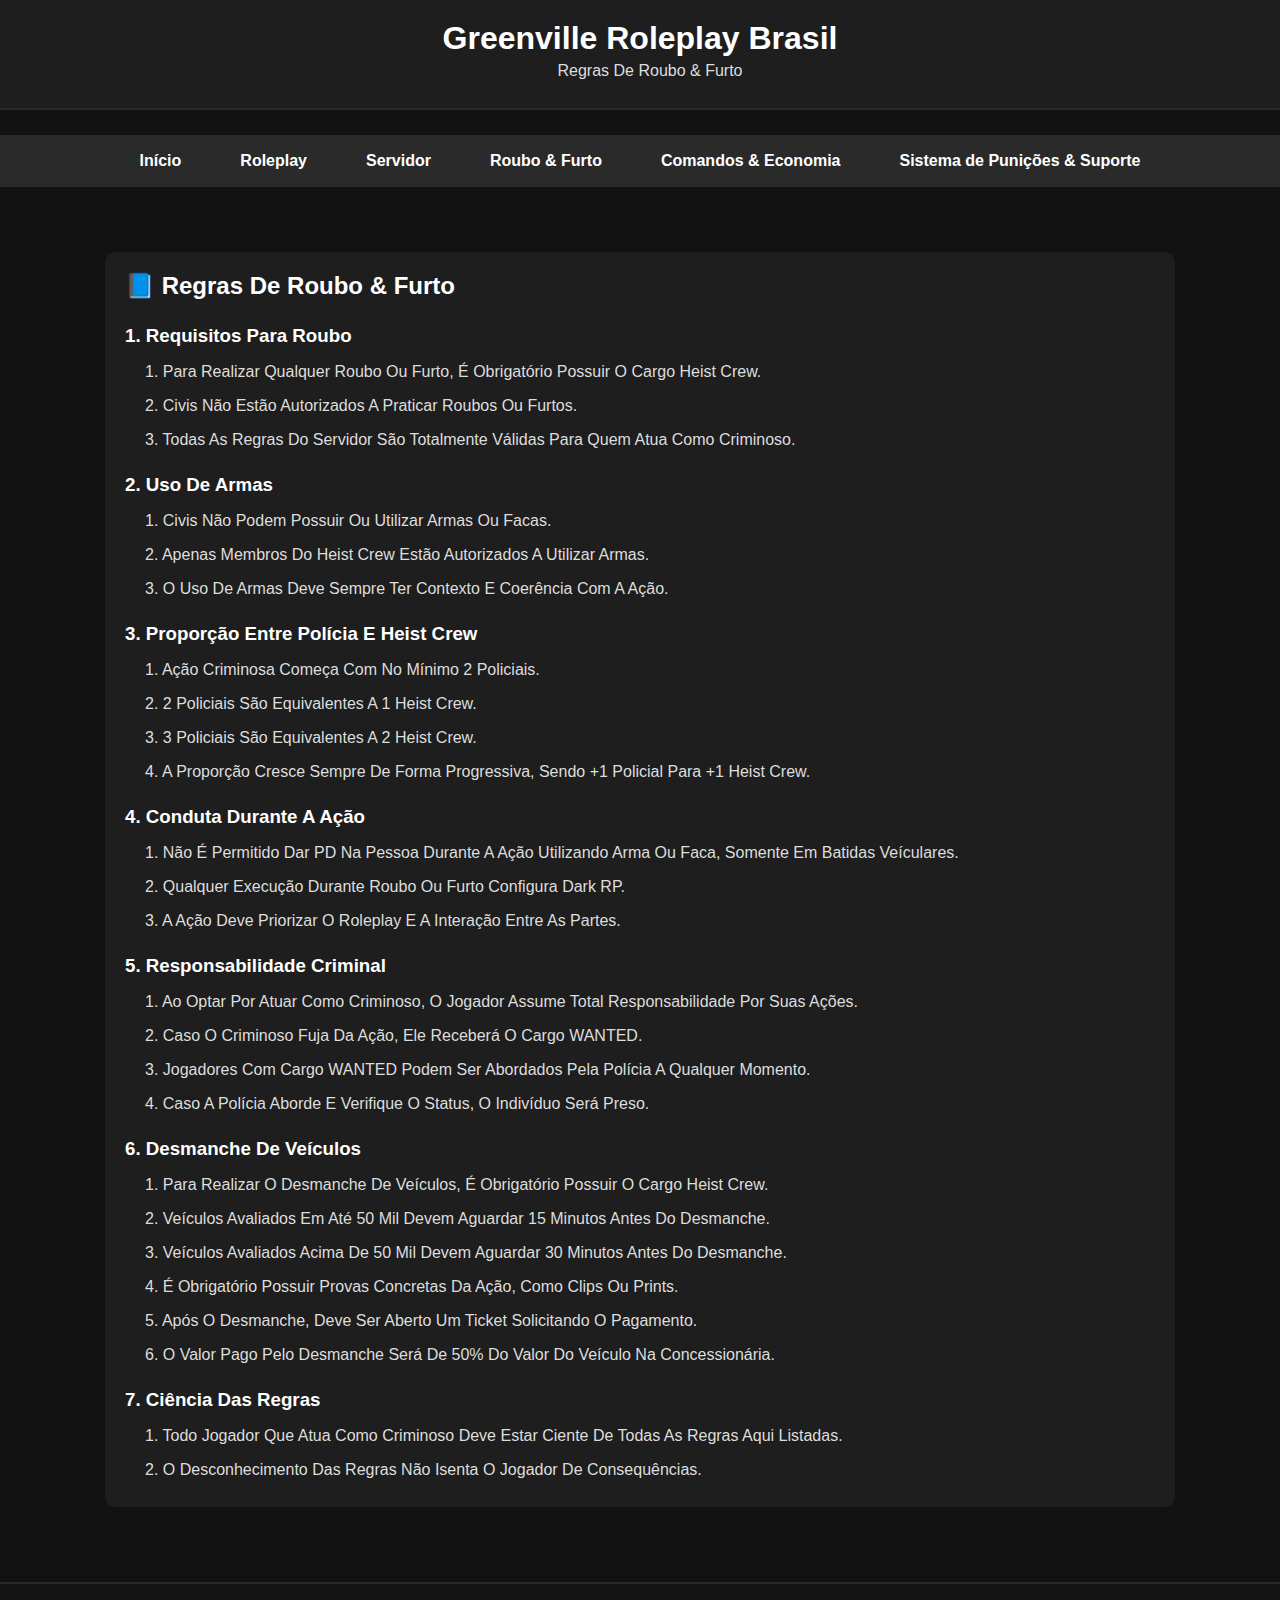
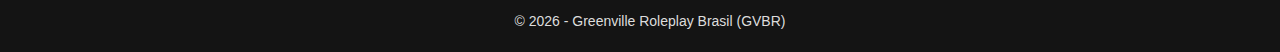
<file: transito.html>
<!DOCTYPE html>
<html lang="pt-BR">
<head>
    <meta charset="UTF-8">
    <title>GVBR - Regras De Roubo & Furto</title>
    <link rel="stylesheet" href="style.css">
    <style>
        /* MENU DE NAVEGAÇÃO */
        nav {
            display: flex;
            gap: 15px;
            justify-content: center;
            margin-bottom: 30px;
        }

        nav a {
            color: #ffffff;
            text-decoration: none;
            font-weight: bold;
            padding: 5px 10px;
            transition: all 0.3s;
        }

        nav a:hover {
            color: #00bfff;
            text-decoration: underline;
        }

        /* CONTEÚDO */
        main {
            max-width: 1100px;
            margin: 30px auto;
            padding: 20px;
        }

        header {
            text-align: center;
            margin-bottom: 25px;
        }

        header h1 {
            font-size: 32px;
            color: #ffffff;
        }

        header p {
            color: #dddddd;
        }

        section h2 {
            margin-bottom: 20px;
            color: #ffffff;
        }

        /* TÍTULOS DAS CATEGORIAS */
        h3 {
            margin-top: 25px;
            margin-bottom: 10px;
            color: #ffffff; /* títulos brancos */
        }

        p {
            margin-left: 20px;
            margin-bottom: 8px;
            color: #dddddd;
        }

        /* RODAPÉ */
        footer {
            text-align: center;
            padding: 15px;
            background-color: #141414;
            color: #888888;
            margin-top: 40px;
        }
    </style>
</head>
<body>

<header>
    <h1>Greenville Roleplay Brasil</h1>
    <p>Regras De Roubo & Furto</p>
</header>

<!-- MENU DE NAVEGAÇÃO -->
<nav>
    <a href="index.html">Início</a>
    <a href="roleplay.html">Roleplay</a>
    <a href="discord.html">Servidor</a>
    <a href="transito.html">Roubo & Furto</a>
    <a href="acoes.html">Comandos & Economia</a>
    <a href="furto.html">Sistema de Punições & Suporte</a>
</nav>

<main>
    <section>
        <h2>📘 Regras De Roubo & Furto</h2>

        <h3>1. Requisitos Para Roubo</h3>
        <p>1. Para Realizar Qualquer Roubo Ou Furto, É Obrigatório Possuir O Cargo Heist Crew.</p>
        <p>2. Civis Não Estão Autorizados A Praticar Roubos Ou Furtos.</p>
        <p>3. Todas As Regras Do Servidor São Totalmente Válidas Para Quem Atua Como Criminoso.</p>

        <h3>2. Uso De Armas</h3>
        <p>1. Civis Não Podem Possuir Ou Utilizar Armas Ou Facas.</p>
        <p>2. Apenas Membros Do Heist Crew Estão Autorizados A Utilizar Armas.</p>
        <p>3. O Uso De Armas Deve Sempre Ter Contexto E Coerência Com A Ação.</p>

        <h3>3. Proporção Entre Polícia E Heist Crew</h3>
        <p>1. Ação Criminosa Começa Com No Mínimo 2 Policiais.</p>
        <p>2. 2 Policiais São Equivalentes A 1 Heist Crew.</p>
        <p>3. 3 Policiais São Equivalentes A 2 Heist Crew.</p>
        <p>4. A Proporção Cresce Sempre De Forma Progressiva, Sendo +1 Policial Para +1 Heist Crew.</p>

        <h3>4. Conduta Durante A Ação</h3>
        <p>1. Não É Permitido Dar PD Na Pessoa Durante A Ação Utilizando Arma Ou Faca, Somente Em Batidas Veículares.</p>
        <p>2. Qualquer Execução Durante Roubo Ou Furto Configura Dark RP.</p>
        <p>3. A Ação Deve Priorizar O Roleplay E A Interação Entre As Partes.</p>

        <h3>5. Responsabilidade Criminal</h3>
        <p>1. Ao Optar Por Atuar Como Criminoso, O Jogador Assume Total Responsabilidade Por Suas Ações.</p>
        <p>2. Caso O Criminoso Fuja Da Ação, Ele Receberá O Cargo WANTED.</p>
        <p>3. Jogadores Com Cargo WANTED Podem Ser Abordados Pela Polícia A Qualquer Momento.</p>
        <p>4. Caso A Polícia Aborde E Verifique O Status, O Indivíduo Será Preso.</p>

        <h3>6. Desmanche De Veículos</h3>
        <p>1. Para Realizar O Desmanche De Veículos, É Obrigatório Possuir O Cargo Heist Crew.</p>
        <p>2. Veículos Avaliados Em Até 50 Mil Devem Aguardar 15 Minutos Antes Do Desmanche.</p>
        <p>3. Veículos Avaliados Acima De 50 Mil Devem Aguardar 30 Minutos Antes Do Desmanche.</p>
        <p>4. É Obrigatório Possuir Provas Concretas Da Ação, Como Clips Ou Prints.</p>
        <p>5. Após O Desmanche, Deve Ser Aberto Um Ticket Solicitando O Pagamento.</p>
        <p>6. O Valor Pago Pelo Desmanche Será De 50% Do Valor Do Veículo Na Concessionária.</p>

        <h3>7. Ciência Das Regras</h3>
        <p>1. Todo Jogador Que Atua Como Criminoso Deve Estar Ciente De Todas As Regras Aqui Listadas.</p>
        <p>2. O Desconhecimento Das Regras Não Isenta O Jogador De Consequências.</p>

    </section>
</main>

<footer>
    <p>© 2026 - Greenville Roleplay Brasil (GVBR)</p>
</footer>

</body>
</html>
</file>
<file: style.css>
/* ===== CONFIGURAÇÕES GERAIS ===== */
body {
    font-family: Arial, Helvetica, sans-serif;
    margin: 0;
    background-color: #121212;
    color: #ffffff;
}

/* ===== CABEÇALHO ===== */
header {
    background-color: #1e1e1e;
    padding: 20px;
    text-align: center;
    border-bottom: 2px solid #2a2a2a;
}

header h1 {
    margin: 0;
    color: #00b4ff;
}

header p {
    margin-top: 5px;
    color: #cccccc;
}

/* ===== MENU DE NAVEGAÇÃO ===== */
nav {
    background-color: #2a2a2a;
    padding: 12px;
    text-align: center;
}

nav a {
    color: #ffffff;
    margin: 0 12px;
    text-decoration: none;
    font-weight: bold;
}

nav a:hover {
    color: #00b4ff;
    text-decoration: underline;
}

/* ===== SEÇÕES ===== */
section {
    padding: 20px;
    margin: 15px;
    background-color: #1e1e1e;
    border-radius: 10px;
}

section h2 {
    color: #00b4ff;
    margin-top: 0;
}

/* ===== LISTAS GERAIS ===== */
ul {
    list-style: square;
    padding-left: 20px;
}

/* ===== LINKS DAS CATEGORIAS DE REGRAS ===== */
section ul li a {
    color: #ffffff;            /* branco */
    text-decoration: none;     /* sem sublinhado */
    display: block;            /* área clicável maior */
    padding: 10px;
    border-radius: 6px;
}

/* hover (quando passa o mouse) */
section ul li a:hover {
    background-color: #2a2a2a;
    color: #e0e0e0;             /* branco suave */
}

/* remove roxo de link visitado */
section ul li a:visited {
    color: #ffffff;
}

/* ===== RODAPÉ ===== */
footer {
    text-align: center;
    padding: 15px;
    background-color: #1e1e1e;
    font-size: 14px;
    color: #aaaaaa;
    border-top: 2px solid #2a2a2a;
}

/* ===== RESPONSIVO (CELULAR) ===== */
@media (max-width: 768px) {
    nav a {
        display: block;
        margin: 8px 0;
    }

    section {
        margin: 10px;
    }
}
</file>
